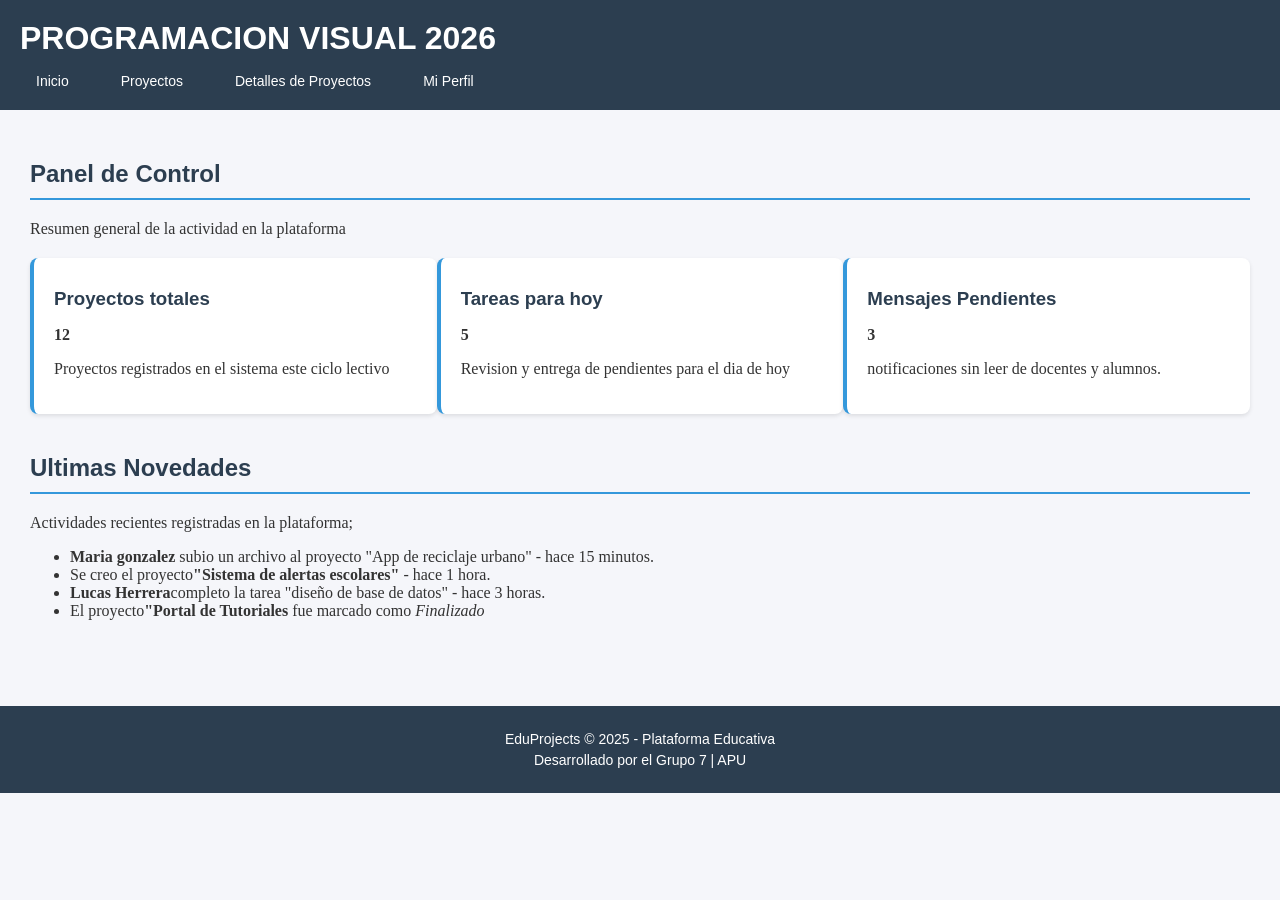
<file: index.html>
<!DOCTYPE html>
<html lang="es">
    <head>
        <meta charset="UTF-8">
        <meta name="viewport" content="width=device-width, initial-scale=1.0">
        <title>PV 2026</title>
        <link rel="stylesheet" href="css/styles.css">
    </head>
    <body>
        <header>
        <h1>PROGRAMACION VISUAL 2026</h1>
        <nav>
            <ul>
                <li><a href="index.html">Inicio</a></li>
                <li><a href="proyectos.html">Proyectos</a></li>
                <li><a href="detalle.html">Detalles de Proyectos</a></li>
                <li><a href="perfil.html">Mi Perfil</a></li>
            </ul>
        </nav>
        </header>
        <main>
            <section class="estadisticas">
                <h2>Panel de Control</h2>
                <p>Resumen general de la actividad en la plataforma</p>
                <div class="cards-container">
                    <article class="card">
                        <h3>Proyectos totales</h3>
                        <p><strong>12</strong></p>
                        <p>Proyectos registrados en el sistema este ciclo lectivo</p>
                    </article>

                    <article class="card">
                        <h3>Tareas para hoy</h3>
                        <p><strong>5</strong></p>
                        <p>Revision y entrega de pendientes para el dia de hoy</p>
                    </article>
                    <article class="card">
                        <h3>Mensajes Pendientes</h3>
                        <p><strong>3</strong></p>
                        <p>notificaciones sin leer de docentes y alumnos.</p>
                    </article>
                 </div>
            </section>
           
            <section class="novedades">
                <h2>Ultimas Novedades</h2>
                <p>Actividades recientes registradas en la plataforma;</p>
                <ul class="lista-novedades">
                    <li><strong>Maria gonzalez</strong> subio un archivo al proyecto "App de reciclaje urbano" - hace 15 minutos. </li>
                    <li>Se creo el proyecto<strong>"Sistema de alertas escolares"</strong> - hace 1 hora.</li>
                    <li><strong>Lucas Herrera</strong>completo la tarea "diseño de base de datos" - hace 3 horas.</li>
                    <li>El proyecto<strong>"Portal de Tutoriales</strong> fue marcado como<em> Finalizado</em></li>
                </ul>
            </section>
          
        </main>
        <footer>
            <p>EduProjects &copy; 2025 - Plataforma Educativa</p>
            <p>Desarrollado por el Grupo 7 | APU </p>
        </footer>
    </body>
</html>
</file>
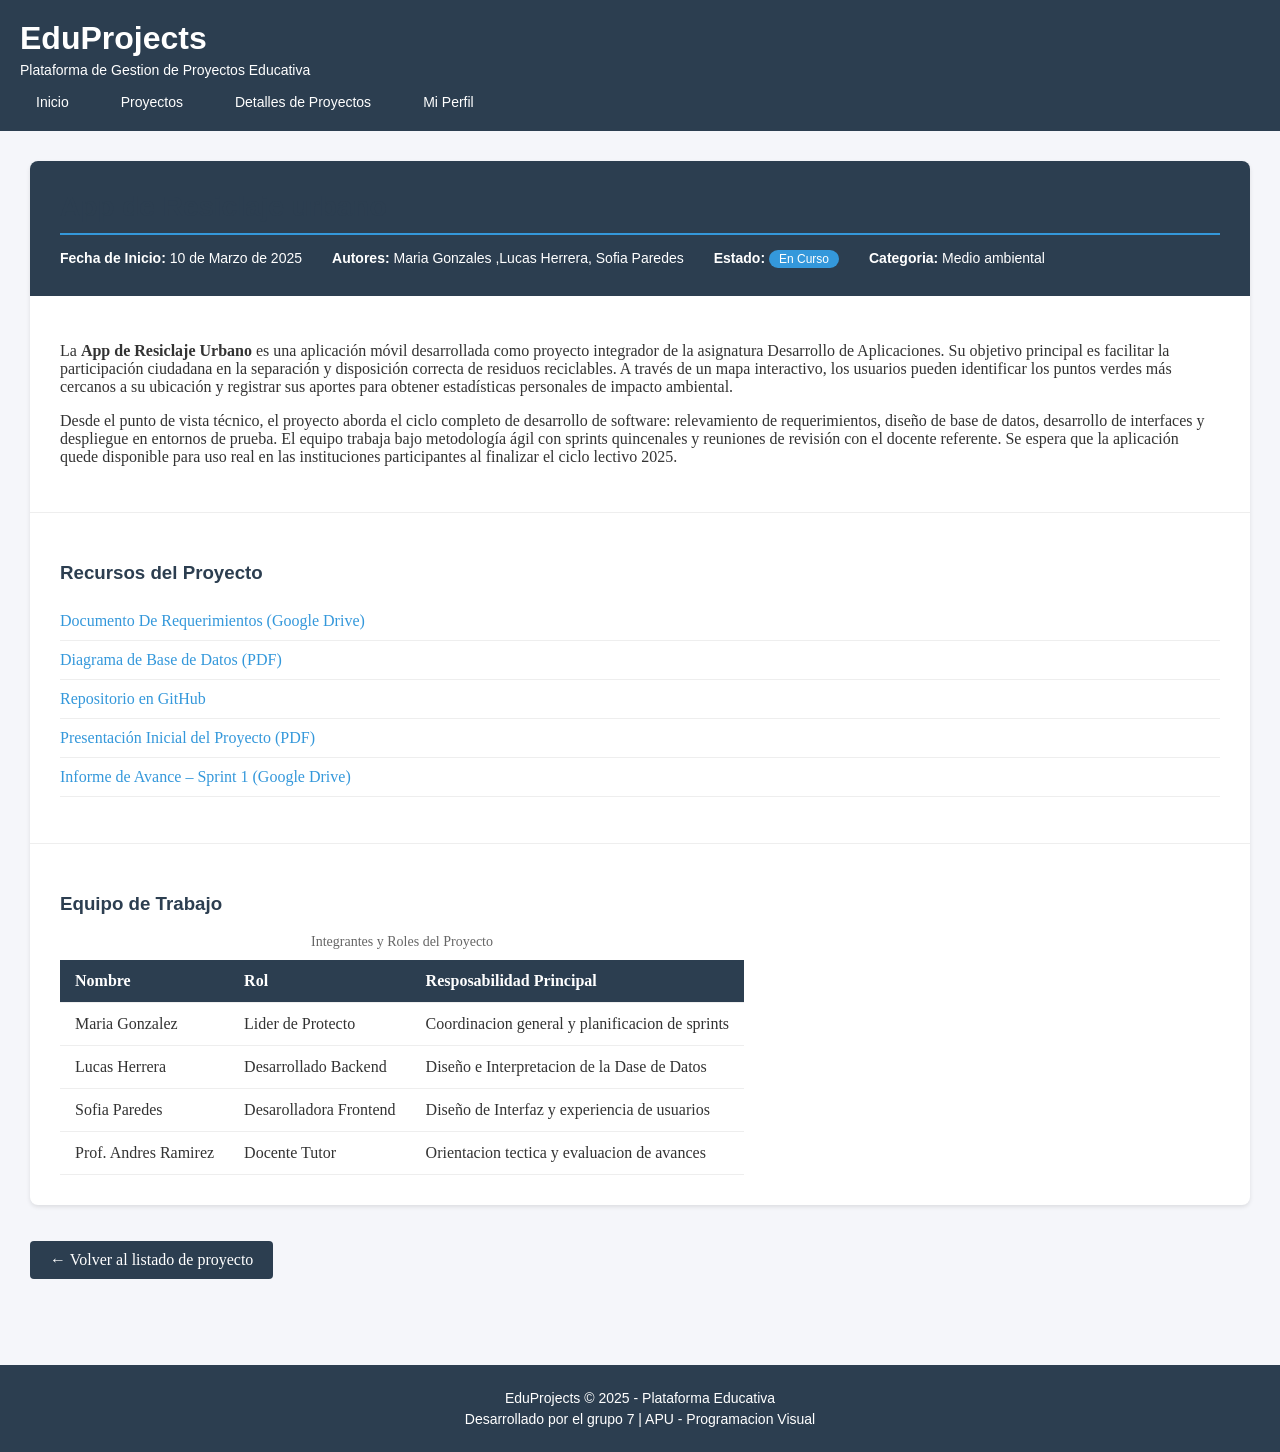
<file: detalle.html>
<!DOCTYPE html>
<html lang="es">
<head>
    <meta charset="UTF-8">
    <meta name="viewport" content="width=device-width, initial-scale=1.0">
    <title>Detalles - EduProjects</title>
    <link rel="stylesheet" href="css/styles.css">
</head>
<body>
   <header>
    <h1>EduProjects</h1>
    <p>Plataforma de Gestion de Proyectos Educativa</p>
    <nav>
        <ul>
            <li><a href="index.html">Inicio</a></li>
            <li><a href="proyectos.html">Proyectos</a></li>
            <li><a href="detalle.html">Detalles de Proyectos</a></li>
            <li><a href="perfil.html">Mi Perfil</a></li>
        </ul>

    </nav>

</header>
<main>
    <article class="detalle-proyecto">
        <header class="detalle-header">
            <h2>App de Resiclaje urbano</h2>
            <div class="detalle-meta">
                <p><strong>Fecha de Inicio:</strong><time datetime="2025-03-10"> 10 de Marzo de 2025</time></p>
                <p><strong>Autores:</strong> Maria Gonzales ,Lucas Herrera, Sofia Paredes</p>
                <p><strong>Estado:</strong> <spam class="estado-curso">En Curso</spam></p>
                <p><strong>Categoria:</strong> Medio ambiental</p>
            </div>
        </header>
        <section class="detalle-descripcion">
            <P>La <strong>App de Resiclaje Urbano</strong> es una aplicación móvil desarrollada como proyecto integrador de la asignatura Desarrollo de Aplicaciones. Su objetivo principal es facilitar la participación ciudadana en la separación y disposición correcta de residuos reciclables. A través de un mapa interactivo, los usuarios pueden identificar los puntos verdes más cercanos a su ubicación y registrar sus aportes para obtener estadísticas personales de impacto ambiental.</P>
            <p>Desde el punto de vista técnico, el proyecto aborda el ciclo completo de desarrollo de software: relevamiento de requerimientos, diseño de base de datos, desarrollo de interfaces y despliegue en entornos de prueba. El equipo trabaja bajo metodología ágil con sprints quincenales y reuniones de revisión con el docente referente. Se espera que la aplicación quede disponible para uso real en las instituciones participantes al finalizar el ciclo lectivo 2025.</p>
        </section>
        <section class="detalle-recursos">
            <h3>Recursos del Proyecto</h3>
            <ul class="lista-recursos">
                <li><a href="https://drive.google.com/file/d/ejemplo1" target="_blank"> Documento De Requerimientos (Google Drive)</a></li>
                <li><a href="documentos/diagrama_bd.pdf" target="_blank">Diagrama de Base de Datos (PDF)</a></li>
                <li><a href="https://github.com/grupo999/app-reciclaje-urbano" target="_blank">Repositorio en GitHub</a></li>
                <li><a href="documentos/presentacion_inicial.pdf" target="_blank">Presentación Inicial del Proyecto (PDF)</a></li>
                <li><a href="https://drive.google.com/file/d/ejemplo2" target="_blank">Informe de Avance – Sprint 1 (Google Drive)</a></li>
            </ul>
        </section>
        <section class="detalle-equipo">
            <h3>Equipo de Trabajo</h3>
            <table class="tabla-equipo">
                <caption>Integrantes y Roles del Proyecto</caption>
                <thead>
                    <tr>
                        <th>Nombre</th>
                        <th>Rol</th>
                        <th>Resposabilidad Principal</th>
                    </tr>
                </thead>
                <tbody>
                    <tr>
                        <td>Maria Gonzalez</td>
                        <td>Lider de Protecto</td>
                        <td>Coordinacion general y planificacion de sprints</td>
                    </tr>
                    <tr>
                        <td>Lucas Herrera</td>
                        <td>Desarrollado Backend</td>
                        <td>Diseño e Interpretacion de la Dase de Datos</td>
                    </tr>
                    <tr>
                        <td>Sofia Paredes</td>
                        <td>Desarolladora Frontend</td>
                        <td>Diseño de Interfaz y experiencia de usuarios</td>
                    </tr>
                    <tr>
                        <td>Prof. Andres  Ramirez</td>
                        <td>Docente Tutor</td>
                        <td>Orientacion  tectica y evaluacion de avances</td>
                    </tr>
                </tbody>
            </table>
        </section>
    </article>
    <p><a href="proyectos.html" class="btn-volver">&#8592; Volver al listado de proyecto</a></p>
</main>
<footer>
        <p>EduProjects &copy; 2025 - Plataforma Educativa</p>
        <p>Desarrollado por el grupo 7 | APU - Programacion Visual</p>
    </footer>
 
</body>
</html>
</file>
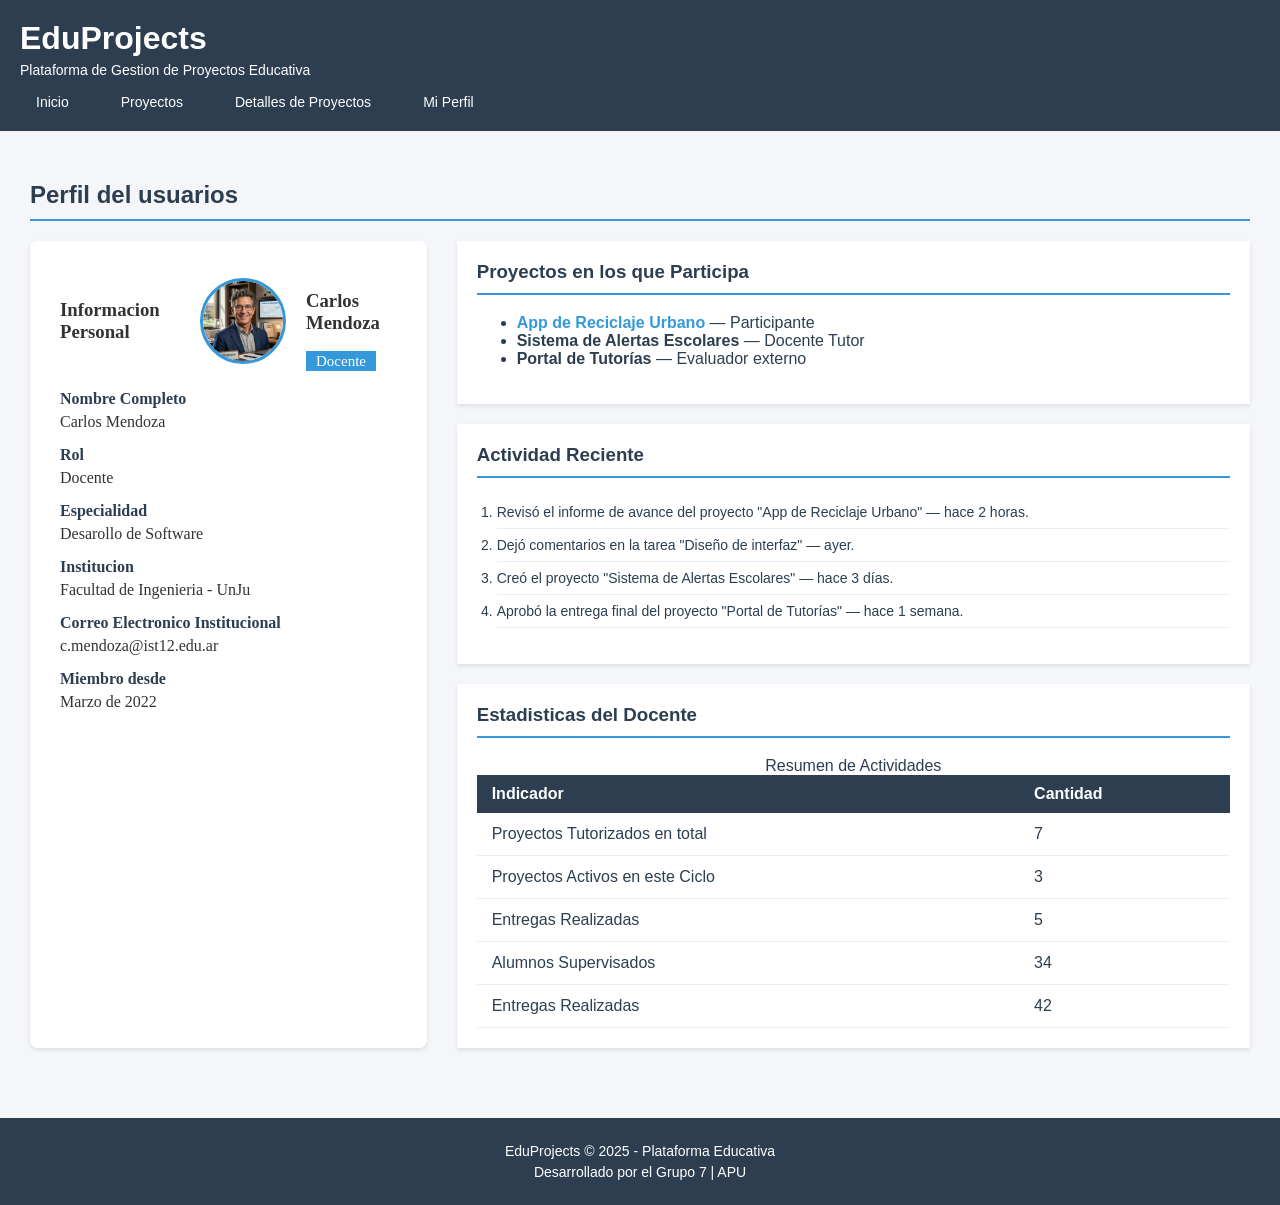
<file: perfil.html>
<!DOCTYPE html>
<html lang="es">
<head>
    <meta charset="UTF-8">
    <meta name="viewport" content="width=device-width, initial-scale=1.0">
    <title>Mi Perfil - EduProjects</title>
    <link rel="stylesheet" href="css/styles.css">
</head>
<body>
    <header>
        <h1>EduProjects</h1>
        <p>Plataforma de Gestion de Proyectos Educativa</p>
        <nav>
            <ul>
                <li><a href="index.html">Inicio</a></li>
                <li><a href="proyectos.html">Proyectos</a></li>
                <li><a href="detalle.html">Detalles de Proyectos</a></li>
                <li><a href="perfil.html">Mi Perfil</a></li>
            </ul>
        </nav>
    </header>
    <main>
        <h2>Perfil del usuarios</h2>
        <div class="perfil-container">
            <section class="perfil-info">
                <div class="perfil-header">
                    <h3>Informacion Personal</h3>
                    <img src="img/perfil_carlos.jpg" alt="Foto de perfil" width="150" class="perfil-foto">
                    <div class="perfil-datos">
                        <h3>Carlos Mendoza</h3>
                        <span class="perfil-rol">Docente</span>
                    </div>
                </div>
                <dl class="perfil-lista">
                    <dt>Nombre Completo</dt>
                    <dd>Carlos Mendoza</dd>

                    <dt>Rol</dt>
                    <dd>Docente</dd>

                    <dt>Especialidad</dt>
                    <dd>Desarollo de Software</dd>

                    <dt>Institucion</dt>
                    <dd>Facultad de Ingenieria - UnJu</dd>

                    <dt>Correo Electronico Institucional</dt>
                    <dd>c.mendoza@ist12.edu.ar</dd>

                    <dt>Miembro desde</dt>
                    <dd><time datetime="2022-03-01">Marzo de 2022</time></dd>

                </dl>
            </section>
        
            <section class="perfil-actividad">
                <div class="perfil-proyectos">
                    <h3>Proyectos en los que Participa</h3>
                    <ul class="lista-proyectos-perfil">
                        <li><strong><a href="detalles.html">App de Reciclaje Urbano</a></strong> — Participante</li>
                        <li><strong>Sistema de Alertas Escolares</strong> — Docente Tutor</li>
                        <li><strong>Portal de Tutorías</strong> — Evaluador externo</li>
                    </ul>
                </div>
            
            <div class="perfil-reciente">
                <h3>Actividad Reciente</h3>
                <ol class="lista-actividad">
                    <li>Revisó el informe de avance del proyecto "App de Reciclaje Urbano" — hace 2 horas.</li>
                    <li>Dejó comentarios en la tarea "Diseño de interfaz" — ayer.</li>
                    <li>Creó el proyecto "Sistema de Alertas Escolares" — hace 3 días.</li>
                    <li>Aprobó la entrega final del proyecto "Portal de Tutorías" — hace 1 semana.</li>
                </ol>
            </div>
            <div class="perfil-estadisticas">
                <h3>Estadisticas del Docente</h3>
                <table class="tabla-estadisticas">
                    <caption>Resumen de Actividades</caption>
                    <thead>
                        <tr>
                            <th>Indicador</th>
                            <th>Cantidad</th>
                        </tr>
                    </thead>
                    <tbody>
                        <tr>
                            <td>Proyectos Tutorizados en total</td>
                            <td>7</td>
                        </tr>
                        <tr>
                            <td>Proyectos Activos en este Ciclo</td>
                            <td>3</td>
                        </tr>
                        <tr>
                            <td>Entregas Realizadas</td>
                            <td>5</td>
                        </tr>
                        <tr>
                            <td>Alumnos Supervisados</td>
                            <td>34</td>
                        </tr>
                        <tr>
                            <td>Entregas Realizadas</td>
                            <td>42</td>
                        </tr>
                    </tbody>
                </table>
            </div>
      </div>  
    </main>
    <footer>
         <p>EduProjects &copy; 2025 - Plataforma Educativa</p>
         <p>Desarrollado por el Grupo 7 | APU </p>
    </footer>
</body>
</html>
</file>
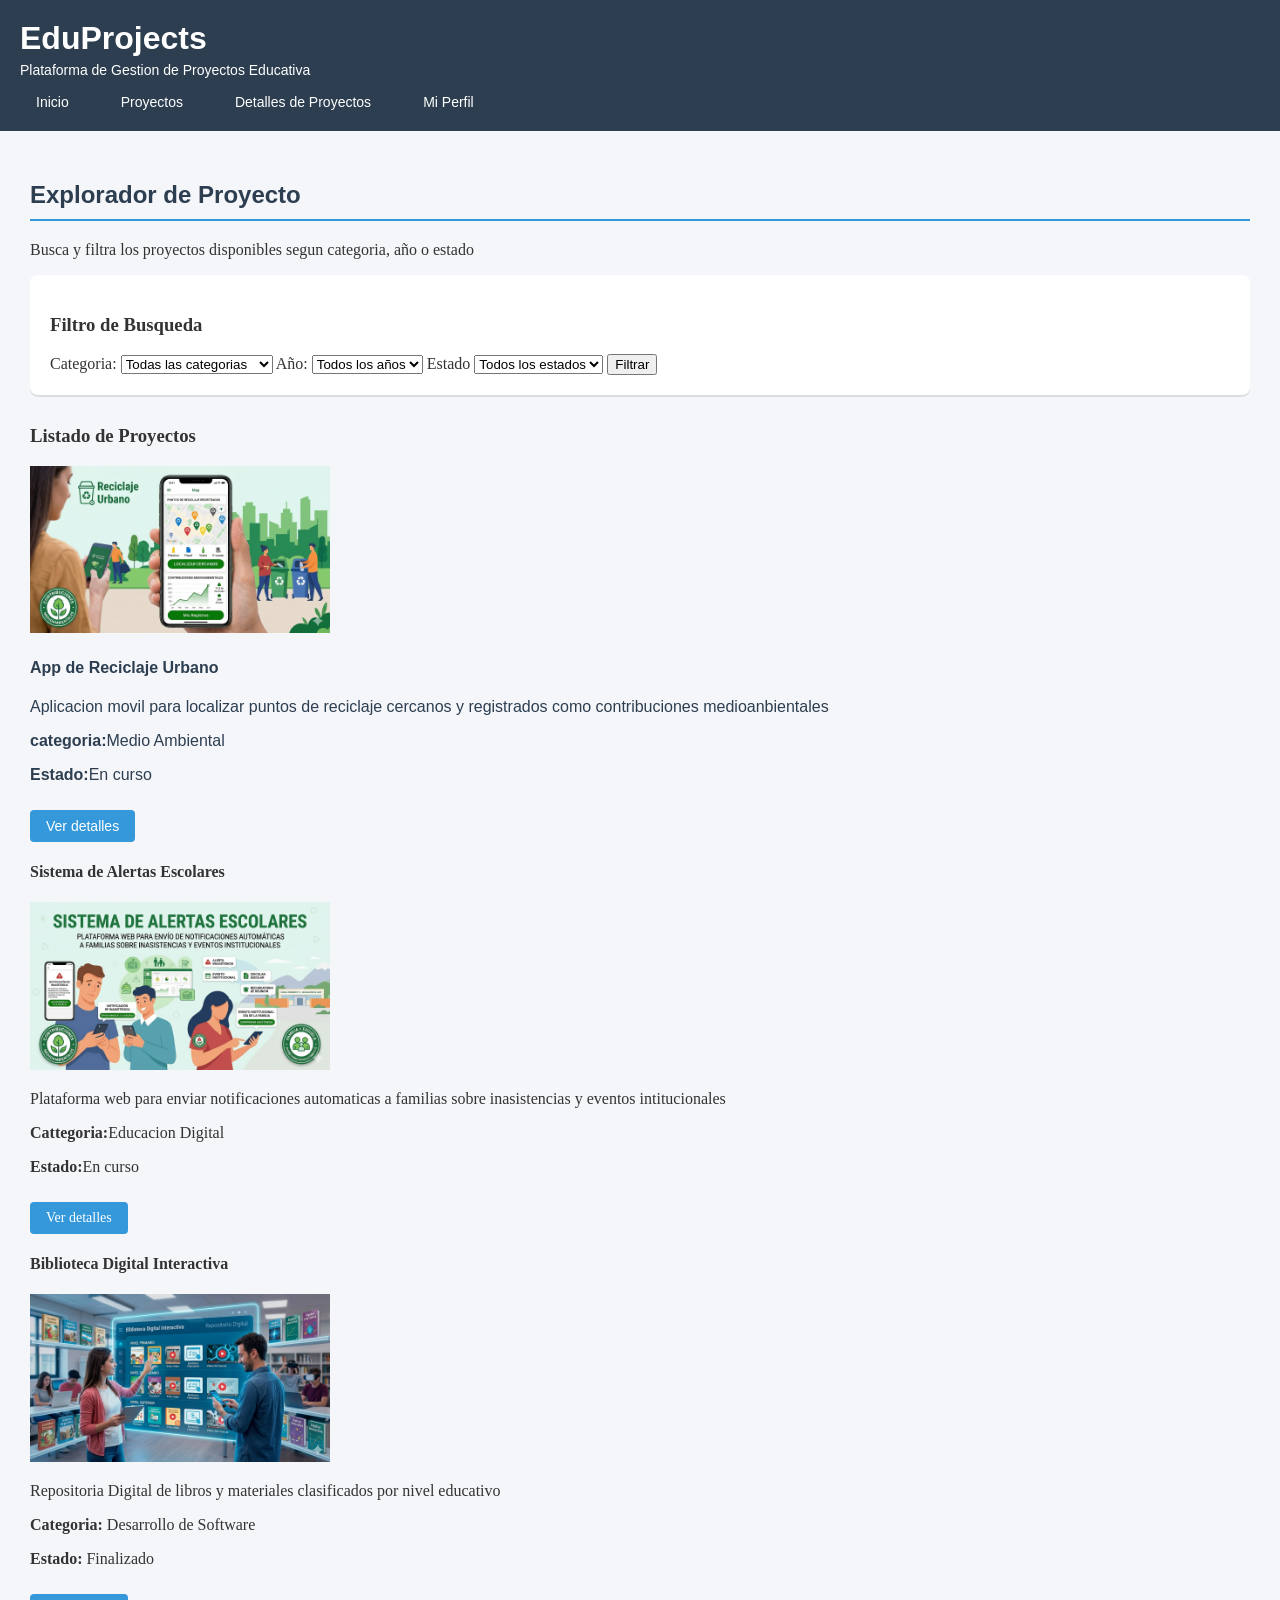
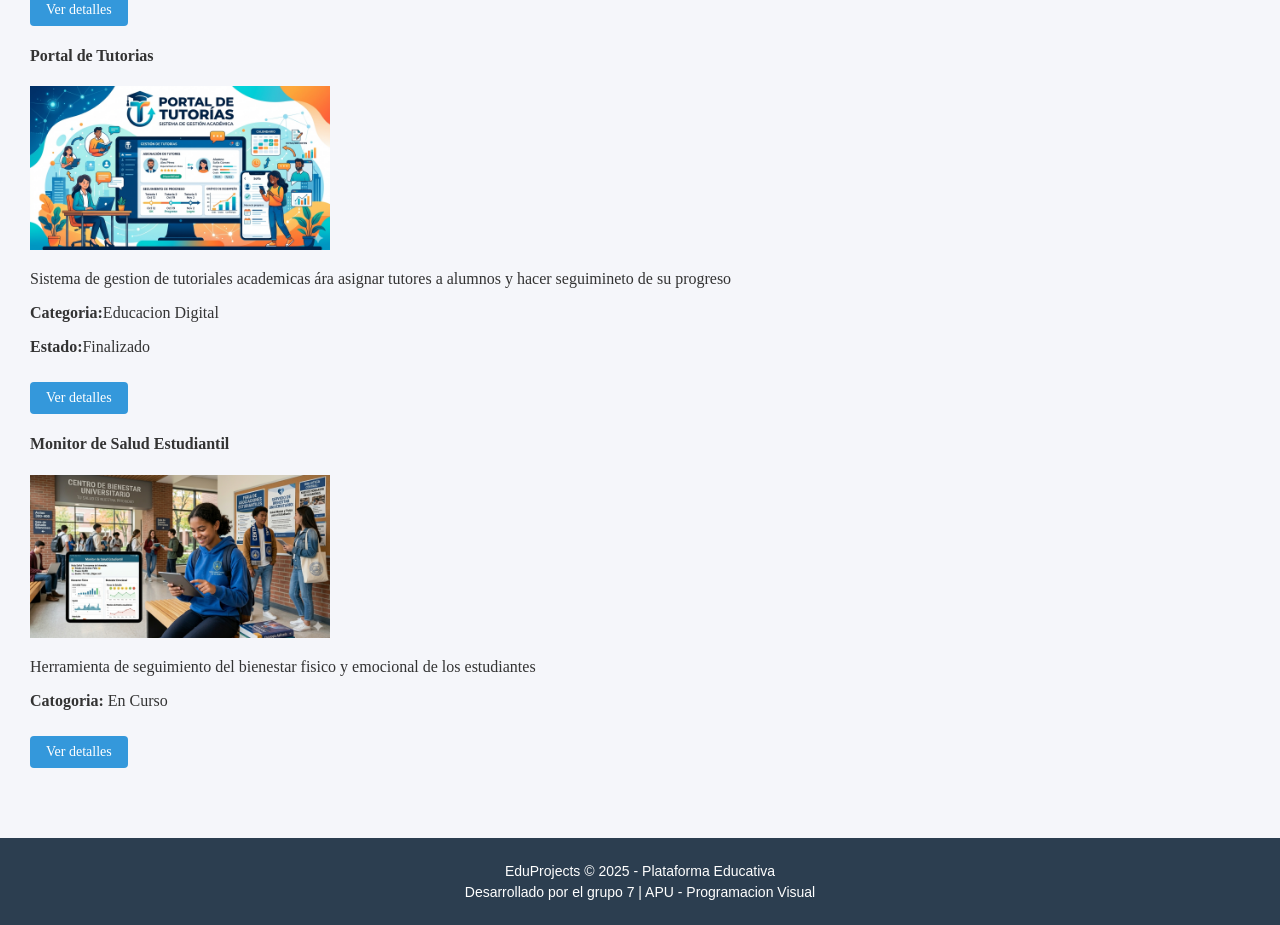
<file: proyectos.html>
<!DOCTYPE html>
<html lang="es">
<head>
    <meta charset="UTF-8">
    <meta name="viewport" content="width=device-width, initial-scale=1.0">
    <title>Proyectos - EduProjects</title>
    <link rel="stylesheet" href="css/styles.css">
</head>
<body>
    <header>
        <h1>EduProjects</h1>
        <p>Plataforma de Gestion de Proyectos Educativa</p>
        <nav>
            <ul>
            <li><a href="index.html">Inicio</a></li>
            <li><a href="proyectos.html">Proyectos</a></li>
            <li><a href="detalle.html">Detalles de Proyectos</a></li>
            <li><a href="perfil.html">Mi Perfil</a></li>
            </ul>
        </nav>
    </header>
    <main>
        <h2>Explorador de Proyecto</h2>
        <p>Busca y filtra los proyectos disponibles segun categoria, año o estado</p>

        <section class="filtros">
            <h3>Filtro de Busqueda</h3>
            <from class="form-filtros">
             <label for="categoria">Categoria:</label> 
             <select id="categoria" name="categoria">
                <option value="">Todas las categorias</option>
                <option vaule="sofware">Desarrollo de sofware</option>
                <option vaule="Educacion">Educacion Digital</option>
                <option vaule="ambiente">Medio Ambiental</option>
                <option vaule="salud">Salud y Bienestar</option>
             </select>
             <leber for="anio">Año:</leber>
             <select id="anio" name="anio">
                <option vaule="">Todos los años</option>
                <option vaule="2025">2025</option>
                <option vaule="2024">2024</option>
                <option vaule="2023">2023</option>
            </select>
            <laber for="estado">Estado</laber>
            <select id="estado"name="estado">
                <option vaule="">Todos los estados</option>
                <option vaule="en curso">En curso</option>
                <option vaule="finalizado">Finalizado</option>
            </select>
            <button type="submit">Filtrar</button>
            </from>
        </section>
        <sectio class="listado de Proyectos">
            <h3>Listado de Proyectos</h3>
            <div class="proyectos-container">
                <article class="proyectos-card">
                    <img src="img/reciclaje.jpg" alt="Captura de la App de Reciclaje Urbano" width="300">
                    <div class="proyecto-info">
                        <h4>App de Reciclaje Urbano</h4>
                        <p> Aplicacion movil para localizar puntos de reciclaje cercanos y registrados como contribuciones medioanbientales</p>
                        <p><strong>categoria:</strong>Medio Ambiental</p>
                        <p><strong>Estado:</strong>En curso</p>
                        <a href="detalles.html" class="btn-detalle">Ver detalles</a> 
                    </div>
                </article>
            </div>
            <article class="proyectos-card">
                <h4>Sistema de Alertas Escolares</h4>
                <img src="img/alertas.jpg" alt="Interfaz de sistema de Alertas Escolares" width="300">
                <p>Plataforma web para enviar notificaciones automaticas a familias sobre inasistencias y eventos intitucionales </p>
                <p><strong>Cattegoria:</strong>Educacion Digital</p>
                <p><strong>Estado:</strong>En curso</p>
                <a href="detalles.html" class="btn-detalle">Ver detalles</a>
            </article>
            <article class="proyectos-card">
                <h4>Biblioteca Digital Interactiva</h4>
                <img src="img/biblioteca.jpg" alt="Pantala de la Bilioteca Digital Interactiva" width="300">
                <p>Repositoria Digital de libros y materiales clasificados por nivel educativo</p>
                <p><strong>Categoria:</strong> Desarrollo de Software</p>
                <p><strong>Estado:</strong> Finalizado</p>
                <a href="detalles.html" class="btn-detalle">Ver detalles</a>
            </article>
            <article class="proyectos-card">
                <h4>Portal de Tutorias</h4>
                <img src="img/tutorias.jpg" alt="Pantalla del Portal de Ttutorias" width="300">
                <p>Sistema de gestion de tutoriales academicas ára asignar tutores a alumnos y hacer seguimineto de su progreso</p>
                <p><strong>Categoria:</strong>Educacion Digital</p>
                <p><strong>Estado:</strong>Finalizado</p>
                <a href="detalles.html" class="btn-detalle">Ver detalles</a>
            </article>
            <article class="proyectos-card">
                <h4>Monitor de Salud Estudiantil</h4>
                <img src="img/salud.jpg" alt="Dashboard del Monitor de Salud Estudiantil" width="300">
                <p>Herramienta de seguimiento del bienestar fisico y emocional de los estudiantes</p>
                <p><strong>Catogoria:</strong> En Curso</p>
                <a href="detalles.html" class="btn-detalle">Ver detalles</a>
            </article>
        </sectio>
    </main>
    <footer>
        <p>EduProjects &copy; 2025 - Plataforma Educativa</p>
        <p>Desarrollado por el grupo 7 | APU - Programacion Visual</p>
    </footer>
</body>
</html>
</file>
<file: css/styles.css>
:root {
  --color-primario: #2c3e50;
  --color-secundario: #3498db;
  --color-fondo: #f5f6fa;
  --color-texto: #333333;
  --color-acento: #e74c3c;
  --fuente-principal: Georgia, serif;
  --fuente-titulos: Arial, sans-serif;
}
body{
  background-color: var(--color-fondo);
  color: var(--color-texto);
  font-family: var(--fuente-principal);
  margin: 0;
  padding: 0;
}
header{
  background-color: var(--color-primario);
  color: white;
  padding: 20px;
  font-family: var(--fuente-titulos);
}
header h1{
  margin: 0px;
  font-size: 32px;
}
header p{
  margin: 5px 0;
  font-size: 14px;
}
nav{
  margin-top: 15px;
}

nav ul{
  list-style: none;
  margin: 0;
  padding: 0;
  display: flex;
  gap: 20px;
}
nav ul li a{
  color: white;
  text-decoration: none;
  font-size: 14px;
  padding: 8px 16px ;
}

ul li a:hover{
   background-color: var(--color-secundario);
}
main{
  padding: 30px;
  max-width: 1200;
  margin: 0 auto;
}
main h2{
  color: var(--color-primario);
  font-family: var(--fuente-titulos);
  border-bottom: 2px solid var(--color-secundario);
  padding-bottom: 10px;
}
.cards-container{
  display: grid;
  grid-template-columns: repeat(3, 1fr);
  margin-top: 20px;
}
.card{
  background-color: white;
  padding: 20px;
  border-radius: 8px;
  border-left: 4px solid var(--color-secundario);
  box-shadow: 0 2px 4px rgba(0, 0, 0, 0.1);
}
.card h3{
  color: var(--color-primario);
  font-family: var(--fuente-titulos);
  margin: 10px 0;
}
.card-numero{
   font-size: 42px;
   font-weight:bold;
   color: var(--color-secundario);
   margin: 10px 0;
}
.card:hover{
  border-left: 4px solid var(--color-acento);
  box-shadow: 0 4px 8px rgba(0, 0, 0, 0.2);
}
footer{
  background-color: var(--color-primario);
  color: white;
  text-align: center;
  padding: 20px;
  margin-top: 40px;
  font-family: var(--fuente-titulos);
}
footer p{
  margin: 5px 0;
  font-size: 14px;
}
.novedades{
  margin-top: 40px;
}
.list-novedades{
  list-style: none;
  padding: 0;
}
.list-novedades li{
  background-color: white;
  padding: 15px;
  margin-bottom: 10px;
  border-radius: 8px;
  border-left: 4px solid var(color --color-acento);
  box-shadow: o 2px 4px rgba(0, 0, 0, 0.2);
}
.list-novedades li:hover{
  box-shadow: 0 4px 8px rgba(0, 0n, 0, 0.2);
}
/* ===== FILTROS ===== */
.filtros {
  background-color: white;
  padding: 20px;
  border-radius: 8px;
  box-shadow: 0 2px rgba(0, 0, 0, 0.1);
  margin-bottom: 30px;
}
.from-filtros {
  display: flex;
  gap: 20px;
  align-items: center;
  flex-wrap: wrap;
}
.from-filtros laber{
font-weight: bold;
color: var(--color-primario)
}
.from-filtros select{
  padding: 8px 12px;
  border: 1px solid #ccc;
  border-radius: 4px;
  font-size: 14px;
}
.from-filtros button{
  padding: 8px 20px;
  background-color: var(--color-secundario);
  color: white;
  border: none;
  border-radius: 4px;
  font-size: 14px;
  cursor: pointer;
}
.from-filtros button:active{
  background-color: var(--color-acento);
}
/* ===== LISTADO DE PROYECTOS ===== */
.proyecto-container{
  display: grid;
  grid-template-columns: repeat(3 ,1fr);
  gap: 20px;
}
.proyecto-card{
  background-color: white;
  border-radius: 8px;
  box-shadow: 0 2px 4px rgba(0, 0, 0, 0.1);
  overflow: hidden;
}
.proyecto-card img{
  width: 100%;
  height: 100%;
  object-fit: cover;
}
.proyecto-info{
  color: var(--color-primario);
  font-family: var(--fuente-titulos);
  margin-top:0 ;
}
.proyecto-card:hover{
  box-shadow: 0 4px 8px rgba(0, 0, 0, 0.2);
}
.btn-detalle{
  display: inline-block;
  padding: 8px 16px;
  background-color: var(--color-secundario);
  color: white;
  text-decoration: none;
  border-radius: 4px;
  font-size: 14px;
  margin-top: 10px;
}
.btn-detalle:hover{
  background-color: var(--color-primario);
}
/* ===== DETALLE DE PROYECTO ===== */
.detalle-proyecto{
  background-color: white;
  border-radius:  8px;
  box-shadow: 0 2px 4px rgba(0, 0, 0, 0.1);
  overflow: hidden;
}
.detalle-header{
  background-color: var(--color-primario);
  color: white;
  padding: 30px;
}
.detalle-header h2{
  margin: 0 0 15px 0;
  font-family: var(--fuente-titulos);
  font-size: 28px;
}
.detalle-meta {
  display: flex;
  gap: 30px;
  flex-wrap: wrap;
}
.detalle-meta p{
  margin: 0;
  font-size: 14px;
}
.estado-curso{
  background-color: var(--color-secundario);
  padding: 2px 10px;
  border-radius: 20px;
  font-size: 12px;
}
/* ===== DESCRIPCION ===== */
.detalle-descripcion{
  padding: 30px;
  border-bottom: 1px solid #eee;
}
.detalle-descripcion h3{
  color: var(--color-primario);
  font-family: var(--fuente-titulos);
}
/* ===== RECURSOS ===== */
.detalle-recursos{
  padding: 30px;
  border-bottom:1px solid #eee ;
}
.detalle-recursos h3{
  color: var(--color-primario);
  font-family: var(--fuente-titulos);
}
.lista-recursos{
  list-style: none;
  padding:0 ;
}
.lista-recursos li{
  padding: 10px 0;
  border-bottom:1px solid #eee ;
}
.lista-recursos li a{
  color: var(--color-secundario);
  text-decoration: none;
}
.lista-recursos li a:hover {
  color: var(--color-acento);
  text-decoration: underline;
}
/* ===== TABLA EQUIPO ===== */
.detalle-equipo{
  padding: 30px;
}
.detalle-equipo h3{
  color:var(--color-primario);
  font-family: var(--fuente-titulos);
}
.tabla-equipo{
  width: 100;
  border-collapse: collapse;
}
.tabla-equipo caption{
  font-size: 14px;
  color: #666;
  margin-bottom: 10px;
}
.tabla-equipo th{
  background-color: var(--color-primario);
  color: white;
  padding: 12px 15px;
  text-align: left;
}
.tabla-equipo th{
  padding: 12px 15px;
  border-bottom: 1px solid #eee;
}
.tabla-equipo td {
  padding: 12px 15px;
  border-bottom: 1px solid #eee;
}
.tabla-equipo tr:hover td{
  background-color: #f5f6fa;
}
/* ===== BOTON VOLVER ===== */
.btn-volver{
  display: inline-block;
  margin-top: 20px;
  padding: 10px 20px;
  background-color: var(--color-primario);
  color: white;
  text-decoration: none;
  border-radius: 4px;
}
.btn-volver:hover{
  background-color: var(--color-secundario);
}
/* ===== PERFIL ===== */
.perfil-container{
  display: grid;
  grid-template-columns: 1fr 2fr;
  gap: 30px;
}
.perfil-info{
  background-color: white;
  border-radius: 8px;
  box-shadow: 0 2px 4px rgba(0, 0, 0, 0.1);
  padding: 30px;
}
.perfil-header{
  display: flex;
  align-items: center;
  gap: 20px;
  margin-bottom: 20px;
}
.perfil-foto{
  width: 80px;
  height: 80px;
  border-radius: 50%;
  object-fit: cover;
  border: 3px solid var(--color-secundario);
}
.perfil-dato h3{
  margin: 0;
  color: var(--color-primario);
  font-family: var(--fuente-titulos);
}
.perfil-rol{
  background-color:var(--color-secundario);
  color: white;
  padding:2px 10px;
  font-size: 15px;
}
.perfil-lista{
  margin: 0;
}
.perfil-lista dt{
  font-weight: bold;
  color: var(--color-primario);
  margin-top: 15px;
}
.perfil-lista dd{
  margin: 5px 0 0 0;
  color: var(--color-texto);
}
/* ===== ACTIVIDAD ===== */
.perfil-actividad{
  display: flex;
  flex-direction: column;
  gap: 20px;
}
.perfil-proyectos,
.perfil-reciente,
.perfil-estadisticas {
  color: var(--color-primario);
  font-family: var(--fuente-titulos);
  background-color: white;
  box-shadow: 0 2px 4px rgba(0, 0, 0, 0.1);
  padding: 20px;
}
.perfil-proyectos h3,
.perfil-reciente h3,
.perfil-estadisticas h3{
  color: var(--color-primario);
  font-family: var(--fuente-titulos);
  margin-top: 0;
  border-bottom: 2px solid var(--color-secundario);
  padding-bottom: 10px;
}
.lista-proyectos-lista{
  list-style: none;
  padding: 0;
}
.list-proyectos-list-li{
  padding: 10px 0;
  border-bottom: 1px solid #eee;
}
.lista-proyectos-perfil li a {
  color: var(--color-secundario);
  text-decoration: none;
}
.lista-proyectos-perfil li a:hover {
  color: var(--color-acento);
}
.lista-actividad{
  padding-left: 20px;
}
.lista-actividad li{
  padding: 8px 0;
  border-bottom: 1px solid #eee;
  font-size: 14px;
}
.tabla-estadisticas{
  width: 100%;
  border-collapse: collapse;
}
.tabla-estadisticas th{
  background-color: var(--color-primario);
  color: white;
  padding: 10px 15px;
  text-align: left;
}
.tabla-estadisticas tr:hover td{
  background-color: #f5f6fa;
}
.tabla-estadisticas td {
  padding: 12px 15px;
  border-bottom: 1px solid #eee;
}
</file>
